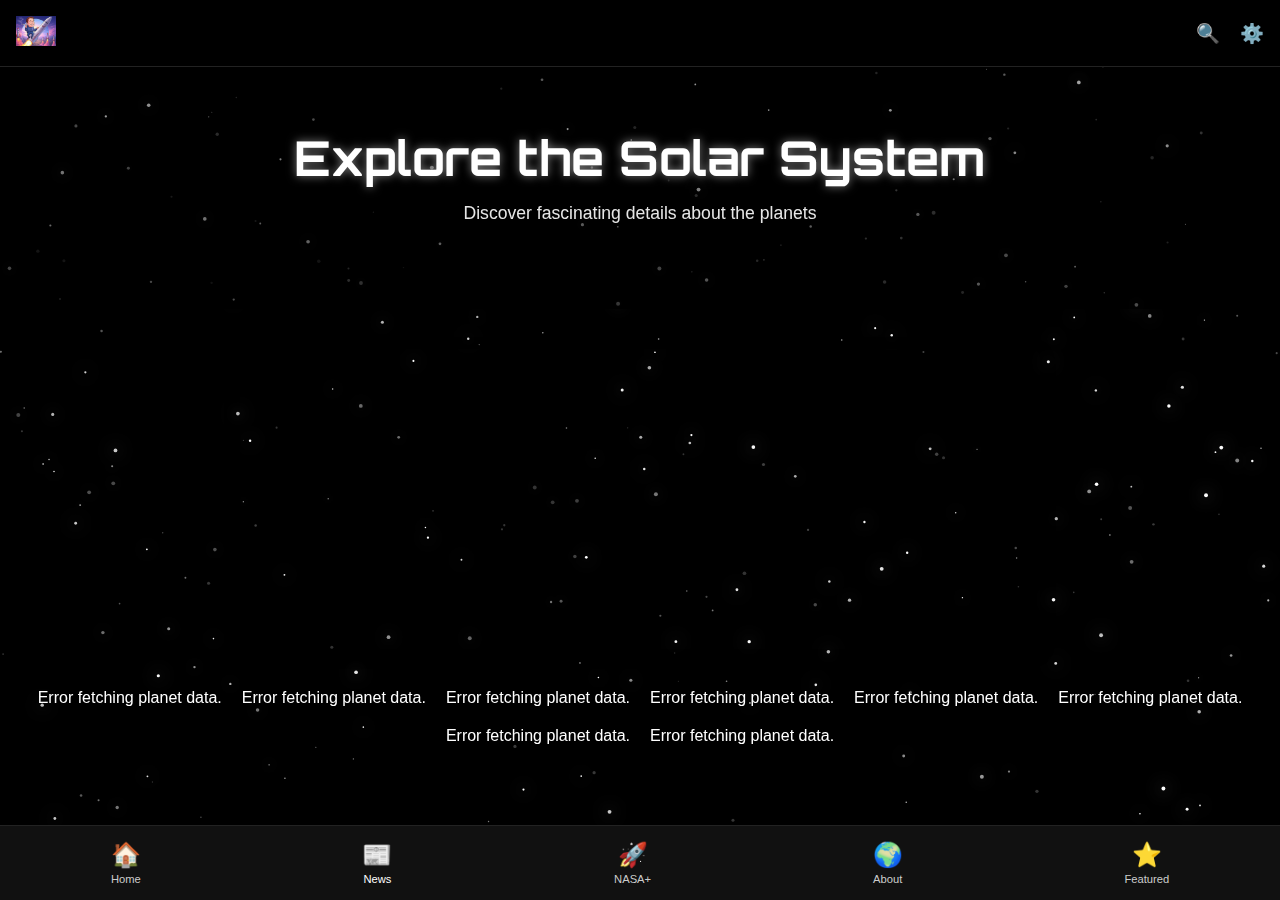
<file: 2 About.html>
<!DOCTYPE html>
<html lang="en">
  <head>
    <meta charset="UTF-8" />
    <meta name="viewport" content="width=device-width, initial-scale=1.0" />
    <title>Planet Explorer</title>
    <link href="https://fonts.googleapis.com/css2?family=Orbitron:wght@400;700&family=Raleway:wght@300;600&display=swap" rel="stylesheet"/>
    <link rel="icon" type="image/png" href="https://upload.wikimedia.org/wikipedia/commons/e/e5/NASA_logo.svg" />  
    <link rel="stylesheet" href="Style.css">
    <link rel="stylesheet" href="about.css">
    <link rel="stylesheet" href="themes.css">
    <link rel="stylesheet" href="space-background.css">

    <link rel="manifest" href="/manifest.json">
<meta name="viewport" content="width=device-width, initial-scale=1.0, maximum-scale=1.0, user-scalable=no">
<meta name="theme-color" content="#000000">

<!-- iOS specific meta tags -->
<meta name="apple-mobile-web-app-capable" content="yes">
<meta name="apple-mobile-web-app-status-bar-style" content="black">
<meta name="apple-mobile-web-app-title" content="Space Particles">

<!-- iOS icons -->
<link rel="apple-touch-icon" href="icons/icon-152x152.png">
<link rel="apple-touch-icon" sizes="152x152" href="icons/icon-152x152.png">
<link rel="apple-touch-icon" sizes="180x180" href="icons/icon-180x180.png">
<link rel="apple-touch-icon" sizes="167x167" href="icons/icon-167x167.png">

<!-- Splash screens for iOS -->
<link rel="apple-touch-startup-image" href="splash/apple-splash-2048-2732.png" media="(device-width: 1024px) and (device-height: 1366px) and (-webkit-device-pixel-ratio: 2)">
<link rel="apple-touch-startup-image" href="splash/apple-splash-1668-2388.png" media="(device-width: 834px) and (device-height: 1194px) and (-webkit-device-pixel-ratio: 2)">
<link rel="apple-touch-startup-image" href="splash/apple-splash-1668-2224.png" media="(device-width: 834px) and (device-height: 1112px) and (-webkit-device-pixel-ratio: 2)">
<link rel="apple-touch-startup-image" href="splash/apple-splash-1536-2048.png" media="(device-width: 768px) and (device-height: 1024px) and (-webkit-device-pixel-ratio: 2)">
<link rel="apple-touch-startup-image" href="splash/apple-splash-1242-2688.png" media="(device-width: 414px) and (device-height: 896px) and (-webkit-device-pixel-ratio: 3)">
<link rel="apple-touch-startup-image" href="splash/apple-splash-1125-2436.png" media="(device-width: 375px) and (device-height: 812px) and (-webkit-device-pixel-ratio: 3)">
<link rel="apple-touch-startup-image" href="splash/apple-splash-828-1792.png" media="(device-width: 414px) and (device-height: 896px) and (-webkit-device-pixel-ratio: 2)">
<link rel="apple-touch-startup-image" href="splash/apple-splash-750-1334.png" media="(device-width: 375px) and (device-height: 667px) and (-webkit-device-pixel-ratio: 2)">
<link rel="apple-touch-startup-image" href="splash/apple-splash-640-1136.png" media="(device-width: 320px) and (device-height: 568px) and (-webkit-device-pixel-ratio: 2)">

    <!--Trouble is here-->
    <!-- <link rel="stylesheet" href="animated-cards.css"> -->

  </head>
  <body>
    <canvas class="starfield-background"></canvas>

    <!-- Navigation Bar -->
    <header class="navbar">
      <!-- Hamburger Menu (on left) -->
      <div class="menu-icon" onclick="toggleMenu()">
          <div class="bar"></div>
          <div class="bar"></div>
          <div class="bar"></div>
      </div>

      <!-- Logo in the center -->
      <div class="logo">
          <a href="1 SpaceProject.html">
              <img src=".vscode\img\elon.jpg" alt="NASA Logo">
          </a>
      </div>

      <div class="header-icons">
          <!-- Search Icon -->
          <span class="header-icon" onclick="toggleSearch()">🔍</span>
          <!-- Settings Icon -->
          <span class="header-icon" onclick="window.location.href='7 Settings.html'">⚙️</span>
      </div>

      <div id="search-container">
          <input type="text" id="search-input" placeholder="Search missions, news..." style="width: 100%; padding: 8px; font-size: 1rem; border-radius: 5px;">
      </div>
  </header>

    <!-- Mobile Menu -->
    <nav class="mobile-menu" id="mobileMenu">
      <ul>
        <li><a href="1 SpaceProject.html">Home</a></li>
        <li><a href="#">Missions</a></li>
        <li><a href="#">Gallery</a></li>
        <li><a href="2 About.html">About Planet</a></li>
      </ul>
    </nav>

    <div class="menu-overlay" id="menuOverlay" onclick="toggleMenu()"></div>

    <!-- Hero Section -->
    <section class="hero" style ="background-image: linear-gradient(rgba(0, 0, 0, 0.3), rgba(0, 0, 0, 0.7)), url(https://cdn.mos.cms.futurecdn.net/uVwrSjfVvkGwk9y6zNJMob-970-80.jpg);">
      <h1>Explore the Solar System</h1>
      <p>Discover fascinating details about the planets</p>
    </section>

    <!-- Search Bar -->
    <section class="search-section" id="searchSection">
      <input type="text" id="planetSearch" placeholder="Search for a planet..." onkeyup="filterPlanets()">
    </section>

    <!-- Solar System 3D Model -->
  <section class="solar-system-model">
    <div class="iframe-container">
      <iframe src="https://eyes.nasa.gov/apps/solar-system/#/solar_system?embed=true&logo=false&ui=false" allowfullscreen></iframe>
    </div>
  </section>

    <!-- Planet Cards -->
    <section class="planet-cards" id="result"><div class="spinner"></div></section>

    <!-- Modal for Planet Details -->
    <div id="planetModal" class="modal">
      <div class="modal-content">
        
        <div id="modalContent"></div>
      </div>
    </div>

    <nav class="nav-tabs">
      <a href="1 SpaceProject.html" class="tab">
          <div class="tab-icon">🏠</div>
          <div>Home</div>
      </a>
      <a href="news.html" class="tab active">
          <div class="tab-icon">📰</div>
          <div>News</div>
      </a>
      <a href="iss-tracker.html" class="tab">
          <div class="tab-icon">🚀</div>
          <div>NASA+</div>
      </a>
      <a href="2 About.html" class="tab">
          <div class="tab-icon">🌍</div>
          <div>About</div>
      </a>
      <a href="#" class="tab">
          <div class="tab-icon">⭐</div>
          <div>Featured</div>
      </a>
  </nav>

    <script src="about.js"></script>
    <script src="DarkMode.js"></script>
    <script src="space-background.js"></script>
   
    <script src="animated-cards.js"></script>
    <script src="planet-search-fix.js"></script>
    
  </body>
</html>
</file>
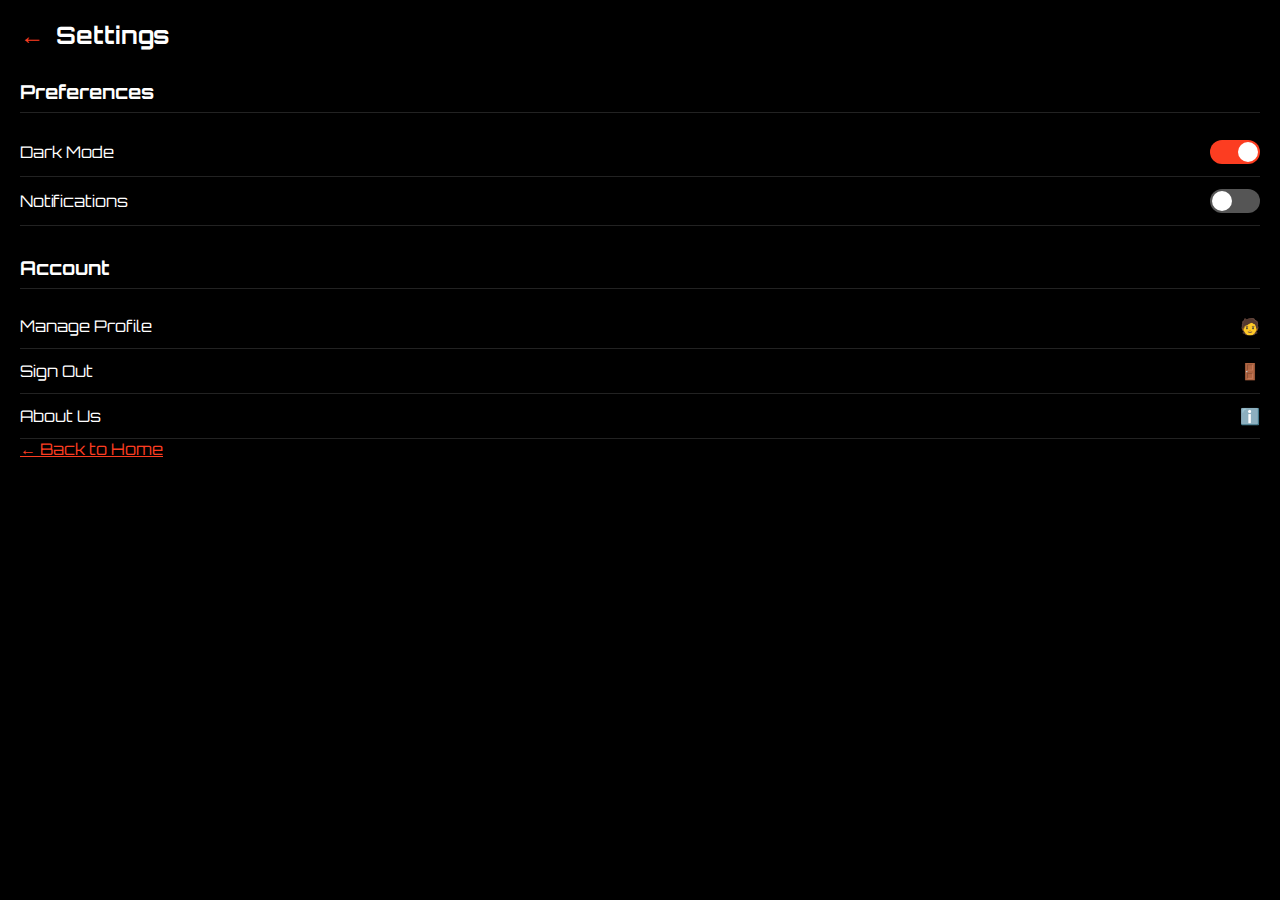
<file: 7 Settings.html>
<!DOCTYPE html>
<html lang="en">
<head>
  <meta charset="UTF-8" />
  <meta name="viewport" content="width=device-width, initial-scale=1.0" />
  <title>Settings | NASA</title>
  <link href="https://fonts.googleapis.com/css2?family=Orbitron&display=swap" rel="stylesheet" />
  <link rel="icon" type="image/png" href="https://upload.wikimedia.org/wikipedia/commons/e/e5/NASA_logo.svg" />
  <link rel="stylesheet" href="Style.css" />
  <link rel="stylesheet" href="themes.css" />

  <link rel="manifest" href="/manifest.json">
<meta name="viewport" content="width=device-width, initial-scale=1.0, maximum-scale=1.0, user-scalable=no">
<meta name="theme-color" content="#000000">

<!-- iOS specific meta tags -->
<meta name="apple-mobile-web-app-capable" content="yes">
<meta name="apple-mobile-web-app-status-bar-style" content="black">
<meta name="apple-mobile-web-app-title" content="Space Particles">

<!-- iOS icons -->
<link rel="apple-touch-icon" href="icons/icon-152x152.png">
<link rel="apple-touch-icon" sizes="152x152" href="icons/icon-152x152.png">
<link rel="apple-touch-icon" sizes="180x180" href="icons/icon-180x180.png">
<link rel="apple-touch-icon" sizes="167x167" href="icons/icon-167x167.png">

<!-- Splash screens for iOS -->
<link rel="apple-touch-startup-image" href="splash/apple-splash-2048-2732.png" media="(device-width: 1024px) and (device-height: 1366px) and (-webkit-device-pixel-ratio: 2)">
<link rel="apple-touch-startup-image" href="splash/apple-splash-1668-2388.png" media="(device-width: 834px) and (device-height: 1194px) and (-webkit-device-pixel-ratio: 2)">
<link rel="apple-touch-startup-image" href="splash/apple-splash-1668-2224.png" media="(device-width: 834px) and (device-height: 1112px) and (-webkit-device-pixel-ratio: 2)">
<link rel="apple-touch-startup-image" href="splash/apple-splash-1536-2048.png" media="(device-width: 768px) and (device-height: 1024px) and (-webkit-device-pixel-ratio: 2)">
<link rel="apple-touch-startup-image" href="splash/apple-splash-1242-2688.png" media="(device-width: 414px) and (device-height: 896px) and (-webkit-device-pixel-ratio: 3)">
<link rel="apple-touch-startup-image" href="splash/apple-splash-1125-2436.png" media="(device-width: 375px) and (device-height: 812px) and (-webkit-device-pixel-ratio: 3)">
<link rel="apple-touch-startup-image" href="splash/apple-splash-828-1792.png" media="(device-width: 414px) and (device-height: 896px) and (-webkit-device-pixel-ratio: 2)">
<link rel="apple-touch-startup-image" href="splash/apple-splash-750-1334.png" media="(device-width: 375px) and (device-height: 667px) and (-webkit-device-pixel-ratio: 2)">
<link rel="apple-touch-startup-image" href="splash/apple-splash-640-1136.png" media="(device-width: 320px) and (device-height: 568px) and (-webkit-device-pixel-ratio: 2)">

</head>
<body>
  <div class="settings-header">
    <a onclick="history.back()" style="color: #fc3d21; text-decoration: none; font-size: 1.5rem; cursor: pointer;">←</a>
    <h1>Settings</h1>
  </div>

  <div class="settings-section">
    <h2>Preferences</h2>
    <div class="setting-item">
      <span>Dark Mode</span>
      <label class="toggle-switch">
        <input type="checkbox" id="darkModeToggle" />
        <span class="slider"></span>
      </label>
    </div>
    <div class="setting-item">
      <span>Notifications</span>
      <label class="toggle-switch">
        <input type="checkbox" />
        <span class="slider"></span>
      </label>
    </div>
  </div>

  <div class="settings-section">
    <h2>Account</h2>
    <div class="setting-item">
      <span>Manage Profile</span>
      <span>🧑</span>
    </div>
    <div class="setting-item">
      <span>Sign Out</span>
      <span>🚪</span>
    </div>
    <div class="setting-item">
      <a href="About us.html" style="text-decoration: none; color: inherit; display: flex; justify-content: space-between; width: 100%;">
        <span>About Us</span>
        <span>ℹ️</span>
      </a>
    </div>
  </div>

  <a href="1 SpaceProject.html" class="back-link">← Back to Home</a>

  <style>
    body {
      font-family: "Orbitron", sans-serif;
      padding: 20px;
    }

    .settings-header {
      display: flex;
      align-items: center;
      gap: 12px;
    }

    .settings-header h1 {
      font-size: 1.5rem;
      margin: 0;
    }

    .settings-section {
      margin-top: 30px;
    }

    .settings-section h2 {
      font-size: 1.2rem;
      padding-bottom: 8px;
      margin-bottom: 15px;
    }

    .setting-item {
      display: flex;
      justify-content: space-between;
      align-items: center;
      padding: 12px 0;
    }

    .toggle-switch {
      position: relative;
      width: 50px;
      height: 24px;
    }

    .toggle-switch input {
      display: none;
    }

    .slider {
      position: absolute;
      cursor: pointer;
      background-color: #555;
      border-radius: 24px;
      top: 0;
      left: 0;
      right: 0;
      bottom: 0;
      transition: 0.4s;
    }

    .slider::before {
      content: "";
      position: absolute;
      width: 20px;
      height: 20px;
      left: 2px;
      bottom: 2px;
      background-color: white;
      border-radius: 50%;
      transition: 0.4s;
    }

    input:checked + .slider {
      background-color: #fc3d21;
    }

    input:checked + .slider::before {
      transform: translateX(26px);
    }
  </style>
  <script src="DarkMode.js"></script>
</body>
</html>
</file>
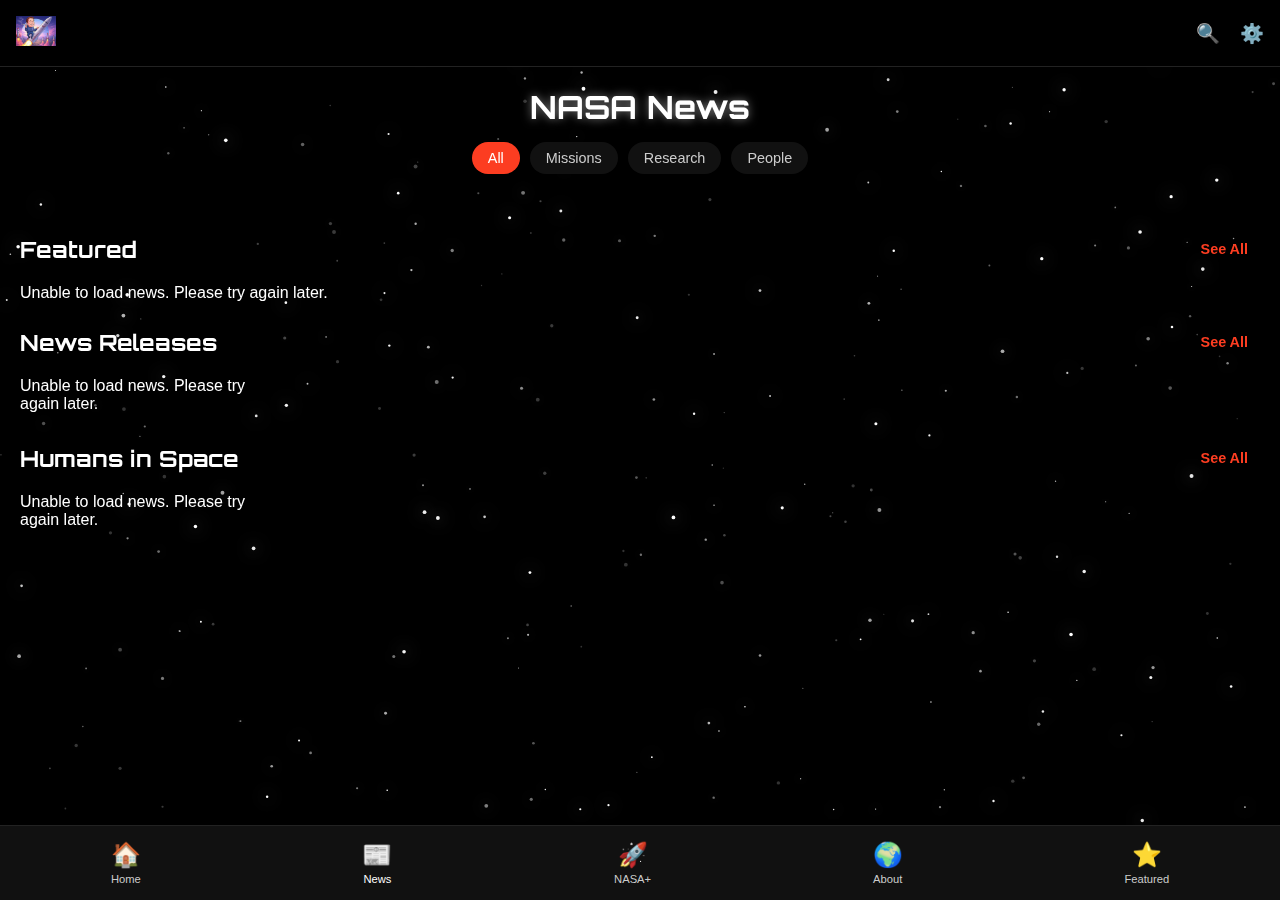
<file: news.html>
<!DOCTYPE html>
<html lang="en">
<head>
    <meta charset="UTF-8">
    <meta name="viewport" content="width=device-width, initial-scale=1.0">
    <title>NASA News</title>
    <link href="https://fonts.googleapis.com/css2?family=Orbitron&display=swap" rel="stylesheet">
    <link rel="icon" type="image/png" href="https://upload.wikimedia.org/wikipedia/commons/e/e5/NASA_logo.svg" />
    <link rel="stylesheet" href="Style.css">
    <link rel="stylesheet" href="space-background.css">
    <link rel="stylesheet" href="themes.css">
    <link rel="stylesheet" href="search.css">
    <link rel="stylesheet" href="news.css">

    <link rel="manifest" href="/manifest.json">
<meta name="viewport" content="width=device-width, initial-scale=1.0, maximum-scale=1.0, user-scalable=no">
<meta name="theme-color" content="#000000">

<!-- iOS specific meta tags -->
<meta name="apple-mobile-web-app-capable" content="yes">
<meta name="apple-mobile-web-app-status-bar-style" content="black">
<meta name="apple-mobile-web-app-title" content="Space Particles">

<!-- iOS icons -->
<link rel="apple-touch-icon" href="icons/icon-152x152.png">
<link rel="apple-touch-icon" sizes="152x152" href="icons/icon-152x152.png">
<link rel="apple-touch-icon" sizes="180x180" href="icons/icon-180x180.png">
<link rel="apple-touch-icon" sizes="167x167" href="icons/icon-167x167.png">

<!-- Splash screens for iOS -->
<link rel="apple-touch-startup-image" href="splash/apple-splash-2048-2732.png" media="(device-width: 1024px) and (device-height: 1366px) and (-webkit-device-pixel-ratio: 2)">
<link rel="apple-touch-startup-image" href="splash/apple-splash-1668-2388.png" media="(device-width: 834px) and (device-height: 1194px) and (-webkit-device-pixel-ratio: 2)">
<link rel="apple-touch-startup-image" href="splash/apple-splash-1668-2224.png" media="(device-width: 834px) and (device-height: 1112px) and (-webkit-device-pixel-ratio: 2)">
<link rel="apple-touch-startup-image" href="splash/apple-splash-1536-2048.png" media="(device-width: 768px) and (device-height: 1024px) and (-webkit-device-pixel-ratio: 2)">
<link rel="apple-touch-startup-image" href="splash/apple-splash-1242-2688.png" media="(device-width: 414px) and (device-height: 896px) and (-webkit-device-pixel-ratio: 3)">
<link rel="apple-touch-startup-image" href="splash/apple-splash-1125-2436.png" media="(device-width: 375px) and (device-height: 812px) and (-webkit-device-pixel-ratio: 3)">
<link rel="apple-touch-startup-image" href="splash/apple-splash-828-1792.png" media="(device-width: 414px) and (device-height: 896px) and (-webkit-device-pixel-ratio: 2)">
<link rel="apple-touch-startup-image" href="splash/apple-splash-750-1334.png" media="(device-width: 375px) and (device-height: 667px) and (-webkit-device-pixel-ratio: 2)">
<link rel="apple-touch-startup-image" href="splash/apple-splash-640-1136.png" media="(device-width: 320px) and (device-height: 568px) and (-webkit-device-pixel-ratio: 2)">


</head>
<body>
    <canvas class="starfield-background"></canvas>
  
    <!-- Header -->
    <header class="navbar">
        <!-- Hamburger Menu (on left) -->
        <div class="menu-icon" onclick="toggleMenu()">
            <div class="bar"></div>
            <div class="bar"></div>
            <div class="bar"></div>
        </div>

        <!-- Logo in the center -->
        <div class="logo">
            <a href="1 SpaceProject.html">
                <img src=".vscode\img\elon.jpg" alt="NASA Logo">
            </a>
        </div>

        <div class="header-icons">
            <!-- Search Icon -->
            <span class="header-icon" onclick="toggleSearch()">🔍</span>
            
            <!-- Settings Icon -->
            <span class="header-icon" onclick="window.location.href='7 Settings.html'">⚙️</span>
        </div>
        <div id="search-container">
            <input type="text" id="search-input" placeholder="Search news, planets..." autofocus>
            <div id="search-autocomplete" class="search-autocomplete"></div>
        </div>

    </header>
    
    <!-- Fullscreen Clickable Menu -->
    <div class="menu-overlay" onclick="closeMenu()"></div>
    
    <nav class="mobile-menu">
        <ul>
            <li><a href="1 SpaceProject.html">Home</a></li>
            <li><a href="#">Missions</a></li>
            <li><a href="#">Gallery</a></li>
            <li><a href="2 About.html">About Planets</a></li>
        </ul>
    </nav>
    
    <main>
        <!-- News Header -->
        <div class="news-header">
            <h1>NASA News</h1>
            <div class="news-tabs">
                <button class="news-tab active" data-category="all">All</button>
                <button class="news-tab" data-category="mission">Missions</button>
                <button class="news-tab" data-category="research">Research</button>
                <button class="news-tab" data-category="people">People</button>
            </div>
        </div>
        
        <!-- Featured News -->
        <section class="featured-news">
            <div class="section-header">
                <h2>Featured</h2>
                <a href="#" class="see-all">See All</a>
            </div>
            <div class="featured-news-container">
                <!-- Featured news will be loaded here by JS -->
                <div class="loading-container">
                    <div class="loading-spinner"></div>
                </div>
            </div>
        </section>

        <!-- News Releases -->
        <section class="news-releases">
            <div class="section-header">
                <h2>News Releases</h2>
                <a href="#" class="see-all">See All</a>
            </div>
            <div class="news-grid">
                <!-- News releases will be loaded here by JS -->
                <div class="loading-container">
                    <div class="loading-spinner"></div>
                </div>
            </div>
        </section>
        
        <!-- Humans in Space -->
        <section class="humans-space">
            <div class="section-header">
                <h2>Humans in Space</h2>
                <a href="#" class="see-all">See All</a>
            </div>
            <div class="news-grid">
                <!-- Humans in space news will be loaded here by JS -->
                <div class="loading-container">
                    <div class="loading-spinner"></div>
                </div>
            </div>
        </section>
        
        <!-- We're not using the modal anymore since we're directly opening articles -->
        <!-- Removed the news modal as per request -->
    </main>

    <!--Footer-->
    <nav class="nav-tabs">
        <a href="1 SpaceProject.html" class="tab">
            <div class="tab-icon">🏠</div>
            <div>Home</div>
        </a>
        <a href="news.html" class="tab active">
            <div class="tab-icon">📰</div>
            <div>News</div>
        </a>
        <a href="iss-tracker.html" class="tab">
            <div class="tab-icon">🚀</div>
            <div>NASA+</div>
        </a>
        <a href="2 About.html" class="tab">
            <div class="tab-icon">🌍</div>
            <div>About</div>
        </a>
        <a href="#" class="tab">
            <div class="tab-icon">⭐</div>
            <div>Featured</div>
        </a>
    </nav>
    <script src="space-background.js"></script>
    <script src="Script.js"></script>
    <script src="mainM.js"></script>
    <script src="DarkMode.js"></script>
    <script src="news.js"></script>
    <script src="search.js"></script>
    <script src="search-news.js"></script>
    <script src="search-fix.js"></script> <!-- Add this line -->
    
</body>
</html>
</file>
<file: Style.css>
* {
    margin: 0;
    padding: 0;
    box-sizing: border-box;
}

body {
    font-family: -apple-system, BlinkMacSystemFont, 'Segoe UI', Roboto, Oxygen, Ubuntu, Cantarell, sans-serif;
    background-color: #000;
    color: white;
    min-height: 100vh;
}

/* Header / Navbar */
.navbar {
    background-color: #000;
    display: flex;
    align-items: center;
    justify-content: space-between;
    padding: 16px;
    border-bottom: 1px solid #222;
    position: sticky;
    top: 0;
    z-index: 10;
}

.logo img {
    height: 30px;
}

.header-icons {
    display: flex;
    gap: 20px;
}

.header-icon {
    font-size: 1.2rem;
    color: white;
    cursor: pointer;
}

/* Mobile Menu */
.menu-icon {
    display: flex;
    flex-direction: column;
    justify-content: space-between;
    width: 24px;
    height: 18px;
    cursor: pointer;
    display: none; /* Hidden because we're using bottom nav now */
}

.bar {
    height: 3px;
    width: 100%;
    background-color: white;
    border-radius: 2px;
    transition: 0.3s;
}

.menu-icon.open .bar:nth-child(1) {
    transform: translateY(7.5px) rotate(45deg);
}

.menu-icon.open .bar:nth-child(2) {
    opacity: 0;
}

.menu-icon.open .bar:nth-child(3) {
    transform: translateY(-7.5px) rotate(-45deg);
}

.menu-overlay {
    position: fixed;
    top: 0;
    left: 0;
    right: 0;
    bottom: 0;
    background-color: rgba(0, 0, 0, 0.7);
    z-index: 15;
    display: none;
}

.menu-overlay.show {
    display: block;
}

.mobile-menu {
    position: fixed;
    top: 0;
    right: -70%;
    width: 70%;
    height: 100vh;
    background-color: #111;
    z-index: 20;
    transition: right 0.3s ease;
    padding-top: 60px;
}

.mobile-menu.menu-open {
    right: 0;
}

.mobile-menu ul {
    list-style: none;
}

.mobile-menu ul li {
    margin-bottom: 15px;
}

.mobile-menu ul li a {
    color: white;
    text-decoration: none;
    font-size: 1.2rem;
    padding: 15px 20px;
    display: block;
    border-bottom: 1px solid #333;
}

/* Hero Section */
.hero {
    /* background-image: linear-gradient(rgba(0, 0, 0, 0.5), rgba(0, 0, 0, 0.7)), url('/api/placeholder/1200/600'); */
    background-size: cover;
    background-position: center;
    padding: 60px 20px;
    text-align: center;
    margin-bottom: 20px;
}

.hero h1 {
    font-family: 'Orbitron', sans-serif;
    font-size: 2.5rem;
    margin-bottom: 15px;
    text-shadow: 0 0 10px rgba(255, 255, 255, 0.5);
}

.hero p {
    font-size: 1.1rem;
    margin-bottom: 25px;
    opacity: 0.9;
}

.explore-btn {
    background-color: #fc3d21;
    color: white;
    border: none;
    padding: 12px 25px;
    border-radius: 5px;
    font-weight: bold;
    cursor: pointer;
    font-size: 1rem;
    transition: background-color 0.3s;
}

.explore-btn:hover {
    background-color: #e83819;
}

/* Cards Section */
.cards {
    padding: 20px;
    display: flex;
    flex-wrap: wrap;
    gap: 20px;
    justify-content: center;
    /* padding-bottom: 90px; */
}

.card {
    background-color: #111;
    border-radius: 10px;
    overflow: hidden;
    width: calc(100% - 20px);
    max-width: 350px;
    box-shadow: 0 5px 15px rgba(0, 0, 0, 0.3);
    transition: transform 0.3s, box-shadow 0.3s;
    position: relative;
    cursor: pointer;
}

.card:hover {
    transform: translateY(-5px);
    box-shadow: 0 10px 20px rgba(0, 0, 0, 0.4);
}

.card:active {
    transform: translateY(-2px);
}

.card img {
    width: 100%;
    height: 180px;
    object-fit: cover;
}

.card h3 {
    font-family: 'Orbitron', sans-serif;
    padding: 15px 15px 5px;
    color: #fc3d21;
}

.card p {
    padding: 0 15px 15px;
    font-size: 0.9rem;
    color: #ccc;
}

/* Card badge and positioning styles */
.card-badge {
    position: absolute;
    top: 10px;
    right: 10px;
    background-color: #fc3d21;
    color: white;
    padding: 4px 8px;
    border-radius: 12px;
    font-size: 0.7rem;
    font-weight: bold;
    z-index: 2;
}

/* Astronaut count badge */
.astronaut-count {
    position: absolute;
    top: 12px;
    right: 12px;
    background-color: rgba(0, 0, 0, 0.6);
    color: white;
    border-radius: 50%;
    width: 30px;
    height: 30px;
    display: flex;
    align-items: center;
    justify-content: center;
    font-weight: bold;
    border: 2px solid #fc3d21;
    z-index: 2;
}

/* Launch date tag */
.launch-date {
    font-size: 0.8rem;
    background-color: rgba(252, 61, 33, 0.8);
    display: inline-block;
    padding: 3px 8px;
    border-radius: 4px;
    margin-top: 5px;
}

/* Mission category tag */
.mission-tag {
    background-color: rgba(0, 0, 0, 0.6);
    color: #fc3d21;
    padding: 3px 8px;
    border-radius: 4px;
    font-size: 0.7rem;
    display: inline-block;
    margin-bottom: 5px;
}

/* NASA App Style Bottom Navigation */
.nav-tabs {
    background-color: #111;
    display: flex;
    justify-content: space-around;
    border-top: 1px solid #222;
    position: fixed;
    bottom: 0;
    left: 0;
    right: 0;
    padding: 10px 0;
    z-index: 10;
}

.tab {
    display: flex;
    flex-direction: column;
    align-items: center;
    text-decoration: none;
    font-size: 0.7rem;
    color: #888;
    transition: all 0.3s ease;
    position: relative;
    padding: 5px;
    text-align: center;
}

.tab-icon {
    font-size: 1.5rem;
    margin-bottom: 4px;
    transition: all 0.3s ease;
}

.tab:hover {
    color: white;
    transform: scale(1.1);
    text-shadow: 0 0 5px #fc3d21, 0 0 10px #fc3d21;
    animation: glow-pulse 1.5s infinite ease-in-out;
}

.tab:hover .tab-icon {
    animation: glow-pulse 1.5s infinite ease-in-out;
}

/* Glowing pulse animation */
@keyframes glow-pulse {
    0% {
        text-shadow: 0 0 5px #fc3d21;
    }
    50% {
        text-shadow: 0 0 15px #fc3d21, 0 0 30px #fc3d21;
    }
    100% {
        text-shadow: 0 0 5px #fc3d21;
    }
}

/* Main content area needs bottom padding for fixed nav */
main {
    padding-bottom: 70px;
}

/* Search bar css */
#search-container {
    position: absolute;
    top: 60px; /* Adjust as needed depending on your navbar height */
    left: 50%;
    transform: translateX(-50%);
    width: 90%;
    max-width: 400px;
    padding: 12px;
    background-color: #111;
    border-radius: 10px;
    box-shadow: 0 4px 12px rgba(0, 0, 0, 0.4);
    z-index: 1000;
    display: none;
    transition: all 0.3s ease-in-out;
}

#search-container.show {
    display: block;
    animation: fadeIn 0.3s ease-in-out;
}

@keyframes fadeIn {
    from { opacity: 0; transform: translateX(-50%) translateY(-10px); }
    to { opacity: 1; transform: translateX(-50%) translateY(0); }
}

#search-input {
    width: 100%;
    padding: 10px 14px;
    font-size: 1rem;
    border: none;
    border-radius: 6px;
    outline: none;
    background-color: #222;
    color: #fff;
    box-shadow: inset 0 1px 3px rgba(0, 0, 0, 0.3);
}

/* Loading spinner */
.loading-container {
    display: flex;
    justify-content: center;
    align-items: center;
    min-height: 180px;
    text-align: center;
}

.loading-spinner {
    width: 40px;
    height: 40px;
    border: 4px solid rgba(255, 255, 255, 0.1);
    border-left: 4px solid #fc3d21;
    border-radius: 50%;
    animation: spin 1s linear infinite;
}

@keyframes spin {
    to {
        transform: rotate(360deg);
    }
}

.hidden {
    display: none;
}

/* Modal styles */
.modal {
    display: none;
    position: fixed;
    top: 0;
    left: 0;
    width: 100%;
    height: 100%;
    background-color: rgba(0, 0, 0, 0.9);
    z-index: 100;
    overflow-y: auto;
}

.modal-content {
    background-color: #111;
    margin: 10% auto;
    padding: 20px;
    width: 90%;
    max-width: 500px;
    border-radius: 10px;
    position: relative;
    box-shadow: 0 0 25px rgba(252, 61, 33, 0.5);
    border: 1px solid #333;
    animation: modalFadeIn 0.3s ease-in-out;
}

@keyframes modalFadeIn {
    from {
        opacity: 0;
        transform: translateY(-20px);
    }
    to {
        opacity: 1;
        transform: translateY(0);
    }
}

.close-modal {
    position: absolute;
    top: 10px;
    right: 15px;
    color: white;
    font-size: 28px;
    font-weight: bold;
    cursor: pointer;
    transition: color 0.2s;
    z-index: 10; /* Added to ensure it's above other elements */
    width: 30px; /* Added explicit width */
    height: 30px; /* Added explicit height */
    text-align: center; /* Center the X */
    line-height: 30px; /* Align vertically */
}

.close-modal:hover {
    color: #fc3d21;
}

.modal-header {
    margin-bottom: 15px;
    padding-bottom: 10px;
    border-bottom: 1px solid #333;
    display: flex;
    justify-content: flex-start; 
    align-items: center;
    position: relative; 
}

.modal-header h2 {
    margin: 0;
    font-size: 1.5rem;
    padding-right: 40px; /* Add padding to ensure text doesn't overlap with close button */
}

/* Position the mission tag below the header title */
.modal-header .mission-tag {
    position: absolute;
    left: 0;
    bottom: -8px;
    margin-bottom: 0;
}

.modal-img {
    width: 100%;
    height: 200px;
    object-fit: cover;
    border-radius: 5px;
    margin-bottom: 15px;
}

/* List item styles for modal content */
.list-item {
    background-color: #222;
    margin-bottom: 10px;
    padding: 12px;
    border-radius: 5px;
    border-left: 3px solid #fc3d21;
    transition: transform 0.2s, box-shadow 0.2s;
}

.list-item:hover {
    transform: translateX(5px);
    box-shadow: 0 5px 10px rgba(0, 0, 0, 0.2);
}

.list-item h4 {
    margin: 0 0 5px 0;
    color: #fc3d21;
    font-family: 'Orbitron', sans-serif;
}

.list-item p {
    margin: 0;
    font-size: 0.9rem;
    color: #ccc;
}

.list-item .launch-date {
    margin-top: 8px;
}

/* Horizontal News Card styles */
.horizontal-news-card {
    min-width: 180px;
    height: 220px;
    border-radius: 8px;
    overflow: hidden;
    position: relative;
    flex-shrink: 0;
    background-color: #111;
    transition: transform 0.3s, box-shadow 0.3s;
    cursor: pointer;
}

.horizontal-news-card:hover {
    transform: translateY(-5px);
    box-shadow: 0 10px 20px rgba(0, 0, 0, 0.4);
}

.horizontal-news-card img {
    width: 100%;
    height: 120px;
    object-fit: cover;
}

.horizontal-news-card .card-content {
    padding: 10px;
}

.horizontal-news-card h3 {
    font-size: 1rem;
    color: #fc3d21;
    margin-bottom: 5px;
    font-family: 'Orbitron', sans-serif;
}

.horizontal-news-card p {
    font-size: 0.85rem;
    color: #ccc;
    overflow: hidden;
    text-overflow: ellipsis;
    display: -webkit-box;
    
    -webkit-box-orient: vertical;
}

.news-date {
    position: absolute;
    bottom: 10px;
    right: 10px;
    font-size: 0.7rem;
    color: #999;
}

.news-source-tag {
    position: absolute;
    top: 10px;
    right: 10px;
    background-color: rgba(0, 0, 0, 0.6);
    color: #fc3d21;
    padding: 3px 8px;
    border-radius: 4px;
    font-size: 0.7rem;
}

/* News Modal */
.news-modal-content {
    max-height: 80vh;
    overflow-y: auto;
}

.news-modal-content img {
    width: 100%;
    max-height: 300px;
    object-fit: cover;
    border-radius: 5px;
    margin-bottom: 15px;
}

.news-modal-content .news-link {
    display: inline-block;
    background-color: #fc3d21;
    color: white;
    padding: 8px 16px;
    border-radius: 5px;
    text-decoration: none;
    margin-top: 15px;
    font-weight: bold;
    transition: background-color 0.2s;
}

.news-modal-content .news-link:hover {
    background-color: #e83819;
}

/* Media Queries */
@media (min-width: 768px) {
    .card {
        width: calc(50% - 20px);
    }

    .hero h1 {
        font-size: 3rem;
    }
    
    .modal-content {
        margin: 5% auto;
    }
    
    .modal-img {
        height: 250px;
    }
}

@media (min-width: 1024px) {
    .card {
        width: calc(33.333% - 20px);
    }

    .menu-icon {
        display: none;
    }
}

@media (max-width: 480px) {
    .modal-content {
        margin: 5% auto;
        width: 95%;
        padding: 15px;
    }
    
    .modal-img {
        height: 150px;
    }
}

/* News Section CSS Fixes */

/* News container */
#news-container {
    display: flex;
    overflow-x: auto;
    gap: 12px;
    padding: 0 20px 20px;
    -webkit-overflow-scrolling: touch;
    scrollbar-width: none;
    scroll-behavior: smooth;
    position: relative;
}

#news-container::-webkit-scrollbar {
    display: none; /* Hide scrollbar for Chrome/Safari */
}

/* Fix for news date appearing at the top */
.news-date {
    position: absolute;
    bottom: 10px;
    right: 10px;
    font-size: 0.7rem;
    color: #999;
    z-index: 1;
    background-color: rgba(17, 17, 17, 0.7);
    padding: 2px 5px;
    border-radius: 3px;
}

/* Improved horizontal news cards */
.horizontal-news-card {
    min-width: 180px;
    height: 220px;
    border-radius: 8px;
    overflow: hidden;
    position: relative;
    flex-shrink: 0;
    background-color: #111;
    transition: transform 0.3s, box-shadow 0.3s;
    cursor: pointer;
    margin-bottom: 5px; /* Prevent cut-off at bottom */
    box-shadow: 0 4px 8px rgba(0, 0, 0, 0.3);
}

.horizontal-news-card:hover {
    transform: translateY(-5px);
    box-shadow: 0 10px 20px rgba(0, 0, 0, 0.4);
}

.horizontal-news-card img {
    width: 100%;
    height: 120px;
    object-fit: cover;
    display: block; /* Fix for image spacing */
}

.horizontal-news-card .card-content {
    padding: 10px;
    height: 100px; /* Fixed height for consistent cards */
    position: relative; /* For absolute positioning of date */
    overflow: hidden;
}

.horizontal-news-card h3 {
    font-size: 1rem;
    color: #fc3d21;
    margin-bottom: 5px;
    font-family: 'Orbitron', sans-serif;
    white-space: nowrap;
    overflow: hidden;
    text-overflow: ellipsis;
}

.horizontal-news-card p {
    font-size: 0.85rem;
    color: #ccc;
    overflow: hidden;
    text-overflow: ellipsis;
    display: -webkit-box;
   
    -webkit-box-orient: vertical;
    max-height: 3.6em; /* Approximately 3 lines of text */
}

/* News tag improvements */
.news-source-tag {
    position: absolute;
    top: 10px;
    right: 10px;
    background-color: rgba(0, 0, 0, 0.7);
    color: #fc3d21;
    padding: 3px 8px;
    border-radius: 4px;
    font-size: 0.7rem;
    z-index: 2;
    font-weight: bold;
}

/* Loading container for news */
#news-loading {
    width: 100%;
    min-height: 220px;
    display: flex;
    justify-content: center;
    align-items: center;
}

/* Fix for date stamps that might appear at the top */
.news-timestamp {
    display: none; /* Hide any unwanted timestamp elements */
}

/* Additional modal fixes for news items */
.news-modal-content .news-date {
    position: static; /* Not absolute in the modal */
    display: inline-block;
    margin-top: 10px;
    background-color: transparent;
}

/* Adding new button style for ISS location button */
.view-iss-btn {
    background-color: #fc3d21;
    color: white;
    border: none;
    padding: 8px 12px;
    border-radius: 5px;
    font-weight: bold;
    cursor: pointer;
    font-size: 0.9rem;
    transition: background-color 0.3s;
    margin: 10px 15px 15px;
    display: block;
    text-align: center;
    position: relative;
    z-index: 5;
    text-decoration: none;
}

.view-iss-btn:hover {
    background-color: #e83819;
}

/* Ensure button doesn't trigger card click when pressed */
.view-iss-btn:active, .view-iss-btn:focus {
    outline: none;
}

/* Add some additional spacing for the ISS card */
#iss-card p {
    margin-bottom: 5px;
}



/* ISS Live Location Button Styling */
.view-iss-location {
    background-color: #fc3d21;
    color: white;
    border: none;
    padding: 10px 16px;
    border-radius: 5px;
    font-weight: bold;
    cursor: pointer;
    font-size: 0.9rem;
    transition: background-color 0.3s;
    margin: 15px 0;
    display: block;
    text-align: center;
    text-decoration: none;
    width: 100%;
}

.view-iss-location:hover {
    background-color: #e83819;
}

/* Update the styling for the news-link class to maintain consistency */
.news-link, .modal-content .news-link {
    display: inline-block;
    background-color: #fc3d21;
    color: white;
    padding: 10px 16px;
    border-radius: 5px;
    text-decoration: none;
    margin-top: 15px;
    font-weight: bold;
    transition: background-color 0.3s;
    text-align: center;
}

.news-link:hover, .modal-content .news-link:hover {
    background-color: #e83819;
}
</file>
<file: about.css>
.planet-cards {
  padding: 20px;
  display: flex;
  flex-wrap: wrap;
  gap: 20px;
  justify-content: center;
  padding-bottom: 90px;
}

.card {
  background-color: #111;
  border: 1px solid #444;
  border-radius: 12px;
  padding: 16px;
  margin: 12px;
  color: #fff;
  box-shadow: 0 6px 20px rgba(252, 61, 33, 0.3); /* Warm ambient glow */
  display: flex;
  flex-direction: column;
  justify-content: space-between;
  transition: transform 0.2s ease;
}

.card:hover {
  transform: scale(1.02);
}

.card-body {
  flex-grow: 1;
}

.card-footer {
  display: flex;
  justify-content: center;
  margin-top: 16px;
}

.modal {
  display: none;
  position: fixed;
  top: 0;
  left: 0;
  width: 100%;
  height: 100%;
  background-color: rgba(0, 0, 0, 0.85);
  z-index: 9999;
  justify-content: center;
  align-items: center;
  font-family: -apple-system, BlinkMacSystemFont, 'Segoe UI', Roboto, Oxygen, Ubuntu, Cantarell, sans-serif;
  padding: 10px;
}

.modal-content {
  background-color: #111;
  padding: 20px;
  width: 100%;
  max-width: 500px;
  max-height: 90vh;
  overflow-y: auto;
  color: #fff;
  position: relative;
  border-radius: 16px;
  box-shadow: 0 0 20px rgba(252, 61, 33, 0.4);
  animation: fadeIn 0.3s ease-in-out;
  text-align: left;
}

.close-btn {
  position: absolute;
  top: 12px;
  right: 16px;
  font-size: 28px;
  color: #fc3d21;
  background: none;
  border: none;
  cursor: pointer;
  transition: transform 0.2s ease;
}

.close-btn:hover {
  transform: rotate(90deg);
}

.modal h2 {
  font-size: 1.8rem;
  margin-bottom: 15px;
  color: #fc3d21;
  text-shadow: 0 0 6px #fc3d21;
  font-family: -apple-system, BlinkMacSystemFont, 'Segoe UI', Roboto, Oxygen, Ubuntu, Cantarell, sans-serif;
  text-align: center;
}

.modal p {
  font-size: 1rem;
  line-height: 1.7;
  margin-bottom: 12px;
  color: #e0e0e0;
}

.modal iframe {
  width: 100%;
  height: 300px;
  margin-top: 20px;
  border: none;
  border-radius: 12px;
  transition: transform 0.3s ease, box-shadow 0.3s ease;
}

.modal iframe:hover {
  transform: scale(1.03);
  box-shadow: 0 0 15px rgba(0, 255, 255, 0.7);
}

.modal iframe:active {
  transform: scale(0.98);
  box-shadow: inset 0 0 10px rgba(0, 255, 255, 0.5);
}

@keyframes fadeIn {
  from {
      opacity: 0;
      transform: scale(0.95);
  }
  to {
      opacity: 1;
      transform: scale(1);
  }
}

@media (max-width: 600px) {
  .modal-content {
      padding: 16px;
      font-size: 0.95rem;
  }

  .modal h2 {
      font-size: 1.5rem;
  }

  .modal iframe {
      height: 240px;
  }
}

/* Spinner for loading */
.spinner {
  border: 4px solid rgba(255, 255, 255, 0.1);
  border-left-color: #fc3d21;
  border-radius: 50%;
  width: 40px;
  height: 40px;
  animation: spin 1s linear infinite;
  margin: 20px auto;
}

@keyframes spin {
  to { transform: rotate(360deg); }
}

/* Floating Search Bar Style */
.search-section {
  position: absolute;
  top: 70px; /* Adjust based on navbar */
  left: 50%;
  transform: translateX(-50%);
  width: 90%;
  max-width: 400px;
  padding: 12px;
  background-color: #111;
  border-radius: 12px;
  box-shadow: 0 4px 12px rgba(0, 0, 0, 0.4);
  z-index: 1000;
  display: none;
  transition: all 0.3s ease-in-out;
}

.search-section.show {
  display: block;
  animation: fadeIn 0.3s ease-in-out;
}

.search-section input {
  width: 100%;
  padding: 12px 16px;
  font-size: 1rem;
  border: none;
  border-radius: 8px;
  outline: none;
  background-color: #222;
  color: #fff;
  box-shadow: inset 0 2px 4px rgba(0, 0, 0, 0.3);
  transition: box-shadow 0.3s ease, background-color 0.3s ease;
}

.search-section input::placeholder {
  color: #aaa;
  font-family: -apple-system, BlinkMacSystemFont, 'Segoe UI', Roboto, Oxygen, Ubuntu, Cantarell, sans-serif;
}

.search-section input:focus {
  background-color: #1a1a1a;
  box-shadow: 0 0 10px rgba(252, 61, 33, 0.6);
}

@media (max-width: 600px) {
  .search-section {
      top: 60px;
      width: 95%;
  }
}

/* More info button */
.more-info-btn {
  background-color: #fc3d21;
  color: #fff;
  padding: 8px 14px;
  font-size: 0.9rem;
  font-family: 'Orbitron', sans-serif;
  border: none;
  border-radius: 6px;
  cursor: pointer;
  transition: background-color 0.3s ease, transform 0.2s ease;
  outline: none;
  box-shadow: none;
  font-family: -apple-system, BlinkMacSystemFont, 'Segoe UI', Roboto, Oxygen, Ubuntu, Cantarell, sans-serif;
}

.more-info-btn:hover {
  background-color: #e2361d;
  transform: scale(1.02);
}

.more-info-btn:active {
  transform: scale(0.98);
}

.more-info-btn:focus {
  outline: none;
  box-shadow: none;
}

/* .solar-system-model {
  padding: 20px;
  display: flex;
  justify-content: center;
  background-color: #111;
} */

.solar-system-model {
  
  display: flex;
  justify-content: center;
  align-items: center;
  background-color: transparent; /* Matches the starfield background */
  margin: 20px 0; /* Adds spacing above and below */
}

.iframe-container {
  width: 100%;
  max-width: 800px; /* Limits width for larger screens */
  aspect-ratio: 16 / 9; /* Maintains responsive proportions */
  border-radius: 12px;
  overflow: hidden; /* Ensures rounded corners apply to iframe */
  box-shadow: 0 0 20px rgba(252, 61, 33, 0.4); /* Matches card glow */
}

.iframe-container iframe {
  width: 100%;
  height: 100%;
  border: none;
  display: block; /* Removes any inline spacing */
  transition: transform 0.3s ease, box-shadow 0.3s ease;
}

.iframe-container iframe:hover {
  transform: scale(1.03);
  box-shadow: 0 0 25px rgba(0, 255, 255, 0.7);
}

@media (max-width: 600px) {
  .solar-system-model {
    padding: 20px 10px;
  }

  .iframe-container {
    max-width: 100%; /* Full width on small screens */
  }
}


/* Simplified full screen styling */

/* Full screen modal */
.fullscreen-modal {
  display: none;
  position: fixed;
  top: 0;
  left: 0;
  width: 100%;
  height: 100%;
  background-color: #000;
  z-index: 9999;
}

.fullscreen-modal-content {
  width: 100%;
  height: 100%;
  position: relative;
}

.fullscreen-modal-content iframe {
  width: 100%;
  height: 100%;
  border: none;
  position: absolute;
  top: 0;
  left: 0;
}
/* Updated CSS for repositioned close button */

.fullscreen-close {
  position: absolute;
  top: 20px;
  left: 20px; /* Changed from right to left to avoid overlap */
  width: 50px;
  height: 50px;
  background-color: rgba(0, 0, 0, 0.7);
  color: #fff;
  font-size: 30px;
  border: none;
  border-radius: 50%;
  display: flex;
  align-items: center;
  justify-content: center;
  cursor: pointer;
  z-index: 10000; /* Ensure it's above other elements */
  box-shadow: 0 0 10px rgba(0, 0, 0, 0.5);
}

/* Make the button more visible and larger for better touch targets */
.fullscreen-close {
  background-color: #fc3d21; /* NASA red color */
  width: 60px;
  height: 60px;
  font-size: 36px;
  font-weight: bold;
}

.fullscreen-close:hover {
  transform: scale(1.1);
  background-color: #e83819;
}

/* Add an action label to make it more clear */
.fullscreen-close::after {
  content: "CLOSE";
  position: absolute;
  bottom: -25px;
  left: 50%;
  transform: translateX(-50%);
  font-size: 12px;
  font-weight: bold;
  white-space: nowrap;
}

/* Updated modal content to prevent overlap */
.fullscreen-modal-content {
  width: 100%;
  height: 100%;
  position: relative;
  display: flex;
  flex-direction: column;
}

/* Give the iframe a slight margin/padding at the top to avoid overlap with the close button */
.fullscreen-modal-content iframe {
  width: 100%;
  height: 100%;
  border: none;
  position: absolute;
  top: 0;
  left: 0;
}
/* Full screen button styling */
.fullscreen-view-btn {
  display: block;
  margin: 15px auto;
  background-color: #fc3d21;
  color: white;
  border: none;
  border-radius: 5px;
  padding: 12px 20px;
  font-size: 16px;
  font-weight: bold;
  cursor: pointer;
  transition: background-color 0.3s, transform 0.2s;
}

.fullscreen-view-btn:hover {
  background-color: #e83819;
  transform: translateY(-2px);
}

/* Iframe container styling */
.iframe-container {
  width: 100%;
  height: 300px;
  border-radius: 8px;
  overflow: hidden;
  margin-top: 20px;
  box-shadow: 0 4px 15px rgba(0, 0, 0, 0.3);
}

.iframe-container iframe {
  width: 100%;
  height: 100%;
  border: none;
}

/* For planets without NASA viewer */
.no-viewer-message {
  margin-top: 20px;
  padding: 20px;
  background-color: rgba(0, 0, 0, 0.2);
  border-radius: 8px;
  text-align: center;
}

.external-link {
  display: inline-block;
  margin-top: 15px;
  background-color: #fc3d21;
  color: white;
  text-decoration: none;
  padding: 10px 20px;
  border-radius: 5px;
  font-weight: bold;
  transition: background-color 0.3s;
}

.external-link:hover {
  background-color: #e83819;
}
</file>
<file: themes.css>
/* Default Dark Mode */
:root {
  --background-color: #000;
  --text-color: #fff;
  --card-background: #111;
  --card-border: #444;
  --accent-color: #fc3d21;
  --secondary-text: #ccc;
  --navbar-background: #000;
  --navbar-border: #222;
  --input-background: #222;
  --shadow-color: rgba(0, 0, 0, 0.4);
  --modal-background: #111;
  --modal-text: #e0e0e0;
  --canvas-background: #000; /* Matches JS canvas clear color */
}

/* Light Mode */
body.light-mode {
  --background-color: #fff;
  --text-color: #000;
  --card-background: #f5f5f5;
  --card-border: #ddd;
  --accent-color: #fc3d21;
  --secondary-text: #666;
  --navbar-background: #fff;
  --navbar-border: #ddd;
  --input-background: #eee;
  --shadow-color: rgba(0, 0, 0, 0.1);
  --modal-background: #fff;
  --modal-text: #333;
  --canvas-background: #fff; /* Matches light mode body */
}

/* Canvas styling */
/* .starfield-background {
  background-color: var(--canvas-background); 

  top: 0;
  left: 0;
  width: 100vw; 
  height: 100vh; 
  z-index: -1; 
  display: block; 
  object-fit: cover; 
} */

/* Apply theme variables */
body {
  background-color: var(--background-color);
  color: var(--text-color);
  transition: background-color 0.3s, color 0.3s;
}

.navbar {
  background-color: var(--navbar-background);
  border-bottom: 1px solid var(--navbar-border);
}

.card {
  background-color: var(--card-background);
  border: 1px solid var(--card-border);
  color: var(--text-color);
  box-shadow: 0 4px 12px var(--shadow-color);
}

.card h3 {
  color: var(--accent-color);
}

.card p {
  color: var(--secondary-text);
}

.hero {
    color: var(--text-color);
}

.hero h1,
.hero p {
  color: var(--text-color);
}

.nav-tabs {
  background-color: var(--card-background);
  border-top: 1px solid var(--navbar-border);
}

.tab {
  color: var(--secondary-text);
}

.tab:hover,
.tab.active {
  color: var(--text-color);
}

#search-container,
.search-section {
  background-color: var(--card-background);
  box-shadow: 0 4px 12px var(--shadow-color);
}

#search-input,
.search-section input {
  background-color: var(--input-background);
  color: var(--text-color);
}

#search-input::placeholder,
.search-section input::placeholder {
  color: var(--secondary-text);
}

.modal {
  background-color: rgba(0, 0, 0, 0.85);
}

.modal-content {
  background-color: var(--modal-background);
  color: var(--modal-text);
}

.modal h2 {
  color: var(--accent-color);
}

.modal p {
  color: var(--modal-text);
}

.settings-header h1,
.settings-section h2,
.setting-item {
  color: var(--text-color);
}

.settings-section h2 {
  border-bottom: 1px solid var(--navbar-border);
}

.setting-item {
  border-bottom: 1px solid var(--navbar-border);
}

.back-link {
  color: var(--accent-color);
}

/* Ensure hover effects remain consistent */
.explore-btn,
.more-info-btn {
  background-color: var(--accent-color);
  color: #fff;
}

.explore-btn:hover,
.more-info-btn:hover {
  background-color: #e2361d;
}
</file>
<file: space-background.css>
.starfield-background {
    background-color: var(--canvas-background);
    position: fixed;
    top: 0;
    left: 0;
    width: 100%;
    z-index: -1; /* Keep it behind all content */
    background: hsl(0, 0%, 0%);
    display: block;
}

body {
    position: relative;
    z-index: 1;
}
.starfield-background {
    transition: width 0.3s ease, height 0.3s ease;
}
@media (max-width: 768px) {
    .starfield-background {
        transform: scale(1);
    }
}

body.light-mode .starfield-background {
    filter: invert(1);
  }
</file>
<file: search.css>
/* search.css - Add this as a new file */

/* Search input container */
#search-container {
    position: absolute;
    top: 60px;
    left: 50%;
    transform: translateX(-50%);
    width: 90%;
    max-width: 400px;
    padding: 12px;
    background-color: #111;
    border-radius: 10px;
    box-shadow: 0 5px 15px rgba(0, 0, 0, 0.6);
    z-index: 1000;
    display: none;
    transition: all 0.3s ease-in-out;
}

#search-container.show {
    display: block;
    animation: fadeIn 0.3s ease-in-out;
}
@keyframes fadeIn {
    from { opacity: 0; transform: translateX(-50%) translateY(-10px); }
    to { opacity: 1; transform: translateX(-50%) translateY(0); }
}

#search-input {
    width: 100%;
    padding: 10px 14px;
    font-size: 1rem;
    border: none;
    border-radius: 6px;
    outline: none;
    background-color: #222;
    color: #fff;
    box-shadow: inset 0 1px 3px rgba(0, 0, 0, 0.3);
}

/* Autocomplete dropdown */
.search-autocomplete {
    position: absolute;
    top: calc(100% + 5px);
    left: 0;
    width: 100%;
    background-color: #1a1a1a;
    border-radius: 6px;
    box-shadow: 0 5px 15px rgba(0, 0, 0, 0.5);
    z-index: 1001;
    max-height: 320px;
    overflow-y: auto;
    display: none;
}

.autocomplete-item {
    padding: 10px 15px;
    display: flex;
    align-items: center;
    gap: 10px;
    cursor: pointer;
    transition: background-color 0.2s ease;
    border-bottom: 1px solid #333;
}

.autocomplete-item:last-child {
    border-bottom: none;
}

.autocomplete-item:hover {
    background-color: #2a2a2a;
}

.autocomplete-icon {
    font-size: 1.5rem;
    color: #fc3d21;
    display: flex;
    align-items: center;
    justify-content: center;
}

.autocomplete-content {
    flex: 1;
}

.autocomplete-title {
    font-weight: bold;
    white-space: nowrap;
    overflow: hidden;
    text-overflow: ellipsis;
    color: #fff;
}

.autocomplete-subtitle {
    font-size: 0.8rem;
    color: #aaa;
}

.see-all {
    text-align: center;
    font-weight: bold;
    color: #fc3d21;
    padding: 12px;
}

/* Search Results Modal */
#search-results-modal .modal-content {
    max-width: 700px;
    max-height: 80vh;
    overflow-y: auto;
}

.search-results-content {
    padding: 20px;
}

.search-query {
    font-size: 0.9rem;
    color: #ccc;
    margin-top: 5px;
}

.search-results-count {
    margin: 15px 0;
    padding: 10px;
    background-color: #1a1a1a;
    border-radius: 5px;
    text-align: center;
    font-weight: bold;
    color: #fc3d21;
}

.search-section {
    margin-bottom: 30px;
}

.search-section h3 {
    margin-bottom: 15px;
    color: #fc3d21;
    font-family: 'Orbitron', sans-serif;
    border-bottom: 1px solid #333;
    padding-bottom: 5px;
}

/* Planet search results */
.search-planets-grid {
    display: grid;
    grid-template-columns: repeat(auto-fill, minmax(180px, 1fr));
    gap: 15px;
}

.planet-result-card {
    background-color: #1a1a1a;
    border-radius: 8px;
    padding: 15px;
    transition: transform 0.2s;
}

.planet-result-card:hover {
    transform: translateY(-3px);
    box-shadow: 0 5px 10px rgba(0, 0, 0, 0.3);
}

.planet-result-card h4 {
    color: #fc3d21;
    margin-bottom: 8px;
    font-family: 'Orbitron', sans-serif;
}

.planet-result-card p {
    font-size: 0.8rem;
    color: #ccc;
    margin-bottom: 5px;
}

.more-info-btn {
    background-color: #fc3d21;
    color: white;
    border: none;
    padding: 6px 12px;
    border-radius: 4px;
    margin-top: 10px;
    cursor: pointer;
    font-size: 0.8rem;
}

.more-info-btn:hover {
    background-color: #e83819;
}

/* News search results */
.search-news-list {
    display: flex;
    flex-direction: column;
    gap: 15px;
}

.news-result-item {
    display: flex;
    gap: 15px;
    background-color: #1a1a1a;
    border-radius: 8px;
    padding: 15px;
    cursor: pointer;
    transition: transform 0.2s;
}

.news-result-item:hover {
    transform: translateY(-3px);
    box-shadow: 0 5px 10px rgba(0, 0, 0, 0.3);
}

.news-result-image {
    flex: 0 0 120px;
}

.news-result-image img {
    width: 120px;
    height: 80px;
    object-fit: cover;
    border-radius: 4px;
}

.news-result-content {
    flex: 1;
}

.news-result-content h4 {
    color: #fc3d21;
    margin-bottom: 8px;
    font-family: 'Orbitron', sans-serif;
}

.news-result-content p {
    font-size: 0.85rem;
    color: #ccc;
    margin-bottom: 10px;
}

.news-result-meta {
    display: flex;
    justify-content: space-between;
    font-size: 0.8rem;
    color: #999;
}

.no-results {
    text-align: center;
    padding: 40px 20px;
    color: #aaa;
}

/* Mobile responsiveness */
@media (max-width: 600px) {
    .search-planets-grid {
        grid-template-columns: repeat(auto-fill, minmax(140px, 1fr));
    }
    
    .news-result-item {
        flex-direction: column;
    }
    
    .news-result-image {
        flex: none;
        margin-bottom: 10px;
    }
    
    .news-result-image img {
        width: 100%;
        height: 120px;
    }
}

/* Make sure iframe in planet modal is responsive */
#planetModal iframe {
    width: 100%;
    height: 400px;
    border: none;
    margin-top: 20px;
    border-radius: 5px;
}

@media (max-width: 768px) {
    #planetModal iframe {
        height: 300px;
    }
}

@media (max-width: 480px) {
    #planetModal iframe {
        height: 200px;
    }
}

/* Enhanced search.css - Add these styles to improve content type differentiation */

/* Category headers in autocomplete */
.autocomplete-category {
    background-color: #1a1a1a;
    color: #fc3d21;
    font-weight: bold;
    padding: 8px 15px;
    font-size: 0.85rem;
    text-transform: uppercase;
    letter-spacing: 1px;
    border-bottom: 1px solid #333;
    position: sticky;
    top: 0;
    z-index: 2;
}

/* New styling for news items */
.autocomplete-item.news-item {
    border-left: 3px solid #3498db;
}

/* New styling for planet items */
.autocomplete-item.planet-item {
    border-left: 3px solid #e67e22;
}

/* Improved icons */
.autocomplete-icon.news-icon {
    color: #3498db;
}

.autocomplete-icon.planet-icon {
    color: #e67e22;
}

/* Enhanced search container */
#search-container {
    box-shadow: 0 5px 25px rgba(0, 0, 0, 0.8);
}

/* Better scrolling for autocomplete */
.search-autocomplete {
    max-height: 350px;
    scrollbar-width: thin;
    scrollbar-color: #fc3d21 #222;
}

.search-autocomplete::-webkit-scrollbar {
    width: 8px;
}

.search-autocomplete::-webkit-scrollbar-track {
    background: #222;
}

.search-autocomplete::-webkit-scrollbar-thumb {
    background-color: #fc3d21;
    border-radius: 4px;
}

/* News page specific search styles - Add these to your search.css */

/* Ensure search container appears over other elements on news page */
.news-header {
    position: relative;
    z-index: 5;
}

/* Ensure search container on news page has correct z-index */
body .navbar #search-container {
    z-index: 1100; /* Higher than other elements */
}

/* Style adjustments for search results on news page */
.search-results-content .news-section {
    margin-top: 20px;
}

/* Make search results similar to news cards */
.search-news-list .news-result-item {
    background-color: #111;
    border-radius: 10px;
    transition: transform 0.3s, box-shadow 0.3s;
}

.search-news-list .news-result-item:hover {
    transform: translateY(-5px);
    box-shadow: 0 10px 20px rgba(0, 0, 0, 0.4);
}

/* News-specific search result styling */
.search-news-list .news-result-content h4 {
    font-family: 'Orbitron', sans-serif;
    color: #fc3d21;
}

/* Improve autocomplete styling on news page */
.news-page .autocomplete-item.news-item {
    border-left: 3px solid #fc3d21;
}

/* Make autocomplete match the news page theme */
.news-page .search-autocomplete {
    background-color: #111;
    border: 1px solid #333;
}

/* Ensure search modal has high z-index */
#search-results-modal {
    z-index: 1200;
}
</file>
<file: news.css>
/* news.css - Styles specific to the NASA app news page */

/* Default dark mode colors */
:root {
    --news-text-color: #fff;
    --news-secondary-text: #ccc;
    --news-background: #111;
    --news-card-background: #111;
    --news-card-shadow: rgba(0, 0, 0, 0.3);
    --news-accent-color: #fc3d21; /* NASA red - keeping this the same in both modes */
    --news-date-color: #ff0000;
    --news-hover-background: #000000;
    --news-border-color: #000000;
}

/* Light mode colors */
body.light-mode {
    --news-text-color: #000000;
    --news-secondary-text: #000000;
    --news-background: #f5f5f5;
    --news-card-background: #fff;
    --news-card-shadow: rgba(0, 0, 0, 0.1);
    --news-accent-color: #fc3d21; /* NASA red - keeping it consistent */
    --news-date-color: #ff0000;
    --news-hover-background: #000000;
    --news-border-color: #000000;
}

.news-header {
    padding: 20px;
    text-align: center;
}

.news-header h1 {
    font-family: 'Orbitron', sans-serif;
    font-size: 2rem;
    margin-bottom: 15px;
    color: var(--news-text-color);
    text-shadow: 0 0 10px rgba(255, 255, 255, 0.5);
}

body.light-mode .news-header h1 {
    text-shadow: 0 0 10px rgba(0, 0, 0, 0.1);
}

.news-tabs {
    display: flex;
    justify-content: center;
    gap: 10px;
    flex-wrap: wrap;
    margin-bottom: 15px;
}

.news-tab {
    background-color: var(--news-background);
    color: var(--news-secondary-text);
    border: none;
    padding: 8px 16px;
    border-radius: 20px;
    font-size: 0.9rem;
    cursor: pointer;
    transition: all 0.3s ease;
}

.news-tab:hover {
    background-color: var(--news-hover-background);
    color: var(--news-text-color);
}

.news-tab.active {
    background-color: #fc3d21; /* Always red */
    color: white;
}

.section-header {
    display: flex;
    justify-content: space-between;
    align-items: center;
    padding: 0 20px;
    margin: 20px 0 15px;
}

.section-header h2 {
    font-size: 1.4rem;
    font-weight: bold;
    font-family: 'Orbitron', sans-serif;
    color: var(--news-text-color);
}

.see-all {
    color: var(--news-text-color);
    text-decoration: none;
    display: flex;
    align-items: center;
    font-size: 0.9rem;
}

/* Featured News Styles */
.featured-news-container {
    padding: 0 20px;
}

.featured-news-card {
    background-color: var(--news-card-background);
    border-radius: 10px;
    overflow: hidden;
    box-shadow: 0 5px 15px var(--news-card-shadow);
    margin-bottom: 20px;
    cursor: pointer;
    transition: transform 0.3s, box-shadow 0.3s;
}

.featured-news-card:hover {
    transform: translateY(-5px);
    box-shadow: 0 10px 20px rgba(0, 0, 0, 0.4);
}

.featured-news-card img {
    width: 100%;
    height: 200px;
    object-fit: cover;
    background-color: var(--news-hover-background);
}

.featured-news-content {
    padding: 15px;
}

.featured-news-content h3 {
    font-family: 'Orbitron', sans-serif;
    margin-bottom: 10px;
    color: #fc3d21; /* Always red */
}

.featured-news-content p {
    color: var(--news-secondary-text);
    font-size: 0.9rem;
    margin-bottom: 10px;
    display: -webkit-box;
    
    -webkit-box-orient: vertical;
    overflow: hidden;
}

.featured-news-meta {
    display: flex;
    justify-content: space-between;
    align-items: center;
    font-size: 0.8rem;
    color: var(--news-date-color);
}

.featured-news-source {
    background-color: rgba(252, 61, 33, 0.2);
    color: #fc3d21; /* Always red */
    padding: 3px 8px;
    border-radius: 4px;
    font-size: 0.7rem;
    display: inline-block;
}

/* News Grid Styles */
.news-grid {
    display: grid;
    grid-template-columns: repeat(auto-fill, minmax(160px, 1fr));
    gap: 15px;
    padding: 0 20px;
    margin-bottom: 25px;
}

.news-card {
    background-color: var(--news-card-background);
    border-radius: 10px;
    overflow: hidden;
    height: 220px;
    box-shadow: 0 4px 8px var(--news-card-shadow);
    cursor: pointer;
    transition: transform 0.3s, box-shadow 0.3s;
    position: relative;
}

.news-card:hover {
    transform: translateY(-5px);
    box-shadow: 0 10px 20px rgba(0, 0, 0, 0.4);
}

.news-card img {
    width: 100%;
    height: 120px;
    object-fit: cover;
    background-color: var(--news-hover-background);
}

.news-card-content {
    padding: 10px;
    height: 100px;
    position: relative;
}

.news-card h3 {
    font-size: 0.9rem;
    font-family: 'Orbitron', sans-serif;
    color: #fc3d21; /* Always red */
    margin-bottom: 5px;
    display: -webkit-box;
   
    -webkit-box-orient: vertical;
    overflow: hidden;
}

.news-card p {
    font-size: 0.8rem;
    color: var(--news-secondary-text);
    display: -webkit-box;
   
    -webkit-box-orient: vertical;
    overflow: hidden;
}

.news-source-tag {
    position: absolute;
    top: 10px;
    right: 10px;
    background-color: rgba(0, 0, 0, 0.7);
    color: #fc3d21; /* Always red */
    padding: 3px 8px;
    border-radius: 4px;
    font-size: 0.7rem;
    z-index: 2;
    font-weight: bold;
}

body.light-mode .news-source-tag {
    background-color: rgba(255, 255, 255, 0.7);
    color: #fc3d21; /* Always red */
}

.news-date {
    position: absolute;
    bottom: 10px;
    right: 10px;
    font-size: 0.7rem;
    color: var(--news-date-color);
    z-index: 1;
}

/* Modal improvements for news page */
.news-modal-content {
    max-width: 600px;
    background-color: var(--news-card-background);
    color: var(--news-text-color);
}

.news-modal-content img {
    width: 100%;
    max-height: 300px;
    object-fit: cover;
    border-radius: 5px;
    margin-bottom: 15px;
}

.news-link {
    display: inline-block;
    background-color: #fc3d21; /* Always red */
    color: white;
    padding: 10px 16px;
    border-radius: 5px;
    text-decoration: none;
    margin-top: 15px;
    font-weight: bold;
    transition: background-color 0.3s;
    text-align: center;
}

.news-link:hover {
    background-color: #e83819; /* Darker red on hover */
}

/* Category label styles */
.category-tag {
    background-color: var(--news-hover-background);
    color: #fc3d21; /* Always red */
    padding: 3px 8px;
    border-radius: 4px;
    font-size: 0.7rem;
    display: inline-block;
    margin-right: 5px;
    margin-bottom: 5px;
}

/* Responsive layout adjustments */
@media (min-width: 600px) {
    .featured-news-container {
        display: grid;
        grid-template-columns: 1fr 1fr;
        gap: 20px;
    }
    
    .featured-news-card {
        margin-bottom: 0;
    }
    
    .news-grid {
        grid-template-columns: repeat(auto-fill, minmax(200px, 1fr));
    }
}

@media (min-width: 900px) {
    .featured-news-container {
        grid-template-columns: 2fr 1fr 1fr;
    }
    
    .featured-news-card:first-child {
        grid-column: 1;
        grid-row: 1 / span 2;
    }
    
    .featured-news-card:first-child img {
        height: 300px;
    }
}

/* Loading animations */
.loading-container {
    display: flex;
    justify-content: center;
    align-items: center;
    min-height: 180px;
    text-align: center;
}

.loading-spinner {
    width: 40px;
    height: 40px;
    border: 4px solid rgba(255, 255, 255, 0.1);
    border-left: 4px solid #fc3d21; /* Always red */
    border-radius: 50%;
    animation: spin 1s linear infinite;
}

body.light-mode .loading-spinner {
    border: 4px solid rgba(0, 0, 0, 0.1);
    border-left: 4px solid #fc3d21; /* Always red */
}

@keyframes spin {
    to {
        transform: rotate(360deg);
    }
}

/* Light mode special adjustments */
body.light-mode .news-card:hover,
body.light-mode .featured-news-card:hover {
    box-shadow: 0 10px 20px rgba(0, 0, 0, 0.2);
}

/* Fix for search results in light mode */
body.light-mode .search-results-content,
body.light-mode .search-news-list .news-result-item {
    color: var(--news-text-color);
    background-color: var(--news-card-background);
}

body.light-mode .search-autocomplete,
body.light-mode .autocomplete-item {
    background-color: var(--news-card-background);
}

body.light-mode .autocomplete-title {
    color: var(--news-text-color);
}

body.light-mode .autocomplete-subtitle {
    color: var(--news-secondary-text);
}

/* Keep accent colors red in search results */
body.light-mode .news-result-content h4,
.news-result-content h4 {
    color: #fc3d21 !important; /* Always red */
}

body.light-mode .search-section h3,
.search-section h3 {
    color: #fc3d21 !important; /* Always red */
}

body.light-mode .search-results-count,
.search-results-count {
    color: #fc3d21 !important; /* Always red */
}

body.light-mode .modal-header h2,
.modal-header h2 {
    color: #fc3d21 !important; /* Always red */
}

/* Fix for error messages in light mode */
body.light-mode .error-message {
    color: var(--news-text-color);
}

/* Ensure autocomplete uses red */
.autocomplete-category, 
body.light-mode .autocomplete-category {
    color: #fc3d21 !important; /* Always red */
}

.autocomplete-icon,
body.light-mode .autocomplete-icon {
    color: #fc3d21 !important; /* Always red */
}

.see-all,
body.light-mode .see-all {
    color: #fc3d21 !important; /* Always red */
}
</file>
<file: animated-cards.css>
/* Enhanced iPhone-like animation styles */

/* Base state for all elements - more refined initial state */
.hero,
.card,
.horizontal-news-card,
.nav-tabs {
    opacity: 0;
    transform: scale(0.95) translateY(15px);
    /* iOS uses very specific easing curves for natural motion */
    transition: opacity 0.5s cubic-bezier(0.23, 1, 0.32, 1), 
                transform 0.5s cubic-bezier(0.34, 1.56, 0.64, 1);
    will-change: opacity, transform;
    backface-visibility: hidden;
    perspective: 1000px;
}

/* Specific timing for different element groups */
.hero.animate {
    opacity: 1;
    transform: scale(1) translateY(0);
    transition-delay: 0.2s;
}

/* Featured cards animation (staggered) - more iOS-like subtle timing */
.card.animate:nth-child(1) {
    opacity: 1;
    transform: scale(1) translateY(0);
    transition-delay: 0.25s;
}

.card.animate:nth-child(2) {
    opacity: 1;
    transform: scale(1) translateY(0);
    transition-delay: 0.32s;
}

.card.animate:nth-child(3) {
    opacity: 1;
    transform: scale(1) translateY(0);
    transition-delay: 0.39s;
}

.card.animate:nth-child(4) {
    opacity: 1;
    transform: scale(1) translateY(0);
    transition-delay: 0.46s;
}

/* News cards animation - tighter timing with iOS-like staggering */
.horizontal-news-card.animate:nth-child(1) {
    opacity: 1;
    transform: scale(1) translateY(0);
    transition-delay: 0.53s;
}

.horizontal-news-card.animate:nth-child(2) {
    opacity: 1;
    transform: scale(1) translateY(0);
    transition-delay: 0.58s;
}

.horizontal-news-card.animate:nth-child(3) {
    opacity: 1;
    transform: scale(1) translateY(0);
    transition-delay: 0.63s;
}

.horizontal-news-card.animate:nth-child(4) {
    opacity: 1;
    transform: scale(1) translateY(0);
    transition-delay: 0.68s;
}

.horizontal-news-card.animate:nth-child(5) {
    opacity: 1;
    transform: scale(1) translateY(0);
    transition-delay: 0.73s;
}

/* Navigation tabs animation - authentic iOS dock animation */
.nav-tabs {
    transform: translateY(60px);
    opacity: 0;
    transition: opacity 0.4s cubic-bezier(0.215, 0.61, 0.355, 1), 
                transform 0.4s cubic-bezier(0.19, 1, 0.22, 1);
    will-change: transform, opacity;
}

.nav-tabs.animate {
    opacity: 1;
    transform: translateY(0);
    transition-delay: 0.8s;
}

/* Initial logo animation - Apple-like spring effect */
.logo {
    opacity: 0;
    transform: scale(0.8);
    filter: blur(5px);
    transition: opacity 0.4s ease-out, 
                transform 0.6s cubic-bezier(0.175, 0.885, 0.32, 1.275),
                filter 0.4s ease-out;
    will-change: transform, opacity, filter;
}

.logo.animate {
    opacity: 1;
    transform: scale(1);
    filter: blur(0);
    transition-delay: 0.1s;
}

/* Navbar animation - iOS status bar style */
.navbar {
    opacity: 0;
    transform: translateY(-15px);
    transition: opacity 0.3s cubic-bezier(0.215, 0.61, 0.355, 1), 
                transform 0.3s cubic-bezier(0.215, 0.61, 0.355, 1);
    will-change: transform, opacity;
}

.navbar.animate {
    opacity: 1;
    transform: translateY(0);
}

/* Section titles animation - iOS-like text appearance */
h2 {
    opacity: 0;
    transform: translateX(-10px);
    filter: blur(2px);
    transition: opacity 0.35s cubic-bezier(0.215, 0.61, 0.355, 1), 
                transform 0.35s cubic-bezier(0.215, 0.61, 0.355, 1),
                filter 0.35s cubic-bezier(0.215, 0.61, 0.355, 1);
    will-change: transform, opacity, filter;
}

h2.animate {
    opacity: 1;
    transform: translateX(0);
    filter: blur(0);
    transition-delay: 0.25s;
}

/* "See All" links animation - subtle opposing movement */
h2 + a {
    opacity: 0;
    transform: translateX(10px);
    filter: blur(2px);
    transition: opacity 0.35s cubic-bezier(0.215, 0.61, 0.355, 1), 
                transform 0.35s cubic-bezier(0.215, 0.61, 0.355, 1),
                filter 0.35s cubic-bezier(0.215, 0.61, 0.355, 1);
    will-change: transform, opacity, filter;
}

h2 + a.animate {
    opacity: 1;
    transform: translateX(0);
    filter: blur(0);
    transition-delay: 0.28s;
}

/* Add iOS-like subtle parallax and 3D effects */
.card, .horizontal-news-card {
    transform-style: preserve-3d;
    transform: perspective(800px) scale(0.95) translateY(15px);
}

.card.animate, .horizontal-news-card.animate {
    transform: perspective(800px) scale(1) translateY(0) rotateX(0);
}

/* Add subtle shadow transitions for depth */
.card, .horizontal-news-card {
    box-shadow: 0 0 0 rgba(0, 0, 0, 0);
    transition: box-shadow 0.5s cubic-bezier(0.23, 1, 0.32, 1),
                opacity 0.5s cubic-bezier(0.23, 1, 0.32, 1),
                transform 0.5s cubic-bezier(0.34, 1.56, 0.64, 1);
}

.card.animate, .horizontal-news-card.animate {
    box-shadow: 0 8px 20px rgba(0, 0, 0, 0.15);
}
</file>
